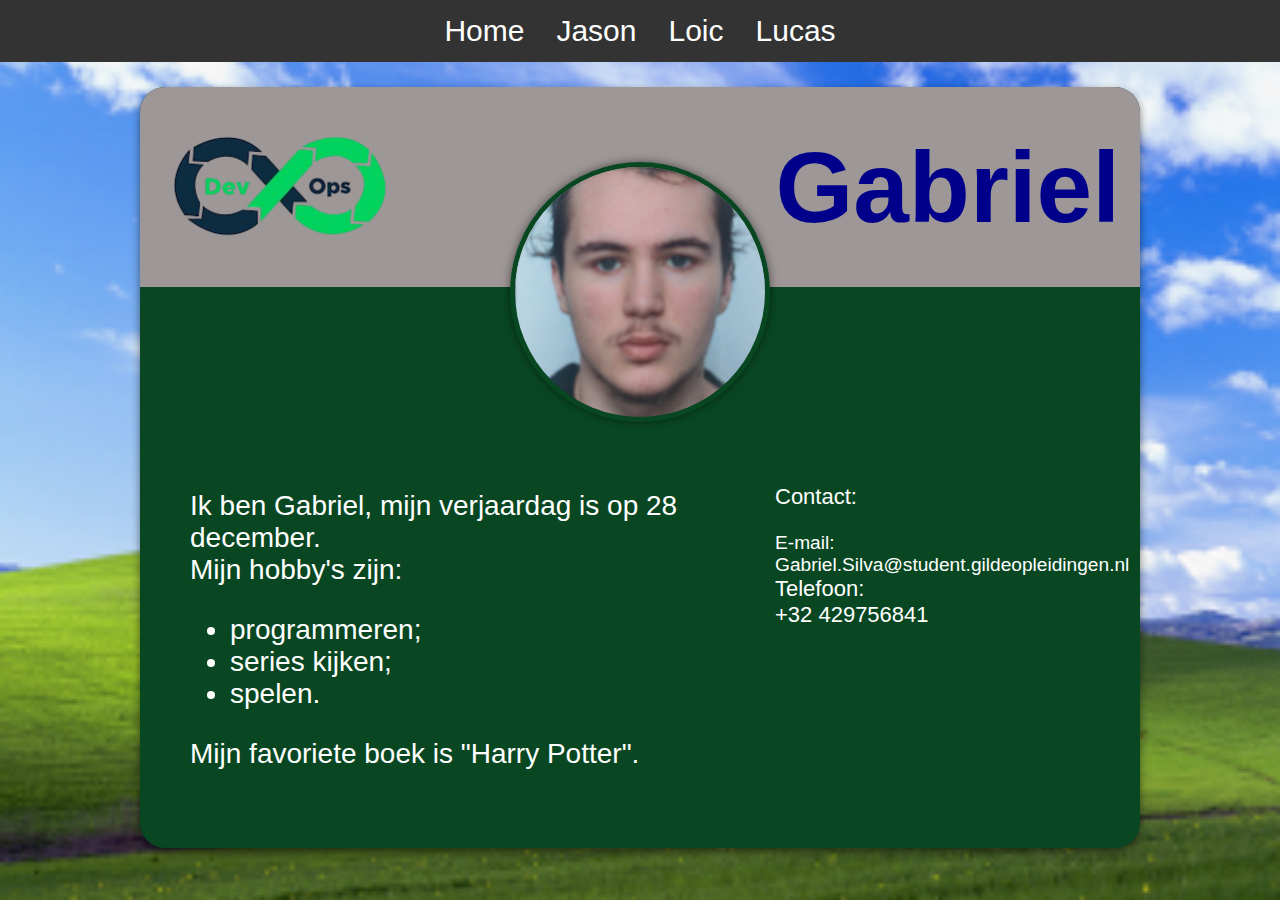
<file: Mensen/Gabriel/gabriel.html>
<!DOCTYPE html>
<html lang="en">
  <head>
    <meta charset="UTF-8" />

    <meta name="viewport" content="width=device-width, initial-scale=1.0" />

    <link rel="stylesheet" href="styles.css" />

    <title>Gabriel</title>
  </head>

  <body>
    <nav class="navbar">
      <ul class="nav-links">
        <li><a href="../../index.html">Home</a></li>

        <li><a href="../Jason/jason.html">Jason</a></li>

        <li><a href="../Loic/loic.html">Loic</a></li>

        <li><a href="../Lucas/lucas.html">Lucas</a></li>
      </ul>
    </nav>

    <div class="grid-container">
      <div class="main_box">
        <div class="main_box_top">
          <img src="Photos/devops.png" alt="DevOps" class="devopslogo" />
          <h1 class="main_box_title">Gabriel</h1>
        </div>
        <img src="Photos/gabriel.png" alt="Gabriel Photo" class="profile_photo" />

        <div class="content-body">
          <div class="text_within_the_box">
            <p>
              Ik ben Gabriel, mijn verjaardag is op 28 december. <br />
              Mijn hobby's zijn:
            </p>

            <ul>
              <li>programmeren;</li>

              <li>series kijken;</li>

              <li>spelen.</li>
            </ul>

            <p>Mijn favoriete boek is "Harry Potter".</p>
          </div>

          <div class="etcinfo">
            <p>Contact:</p>

            <ul>
              <li style="font-size:87%">E-mail: Gabriel.Silva@student.gildeopleidingen.nl</li>

              <li>
                Telefoon:<br />
                +32 429756841
              </li>
            </ul>
          </div>
        </div>
      </div>
    </div>
  </body>
</html>
</file>
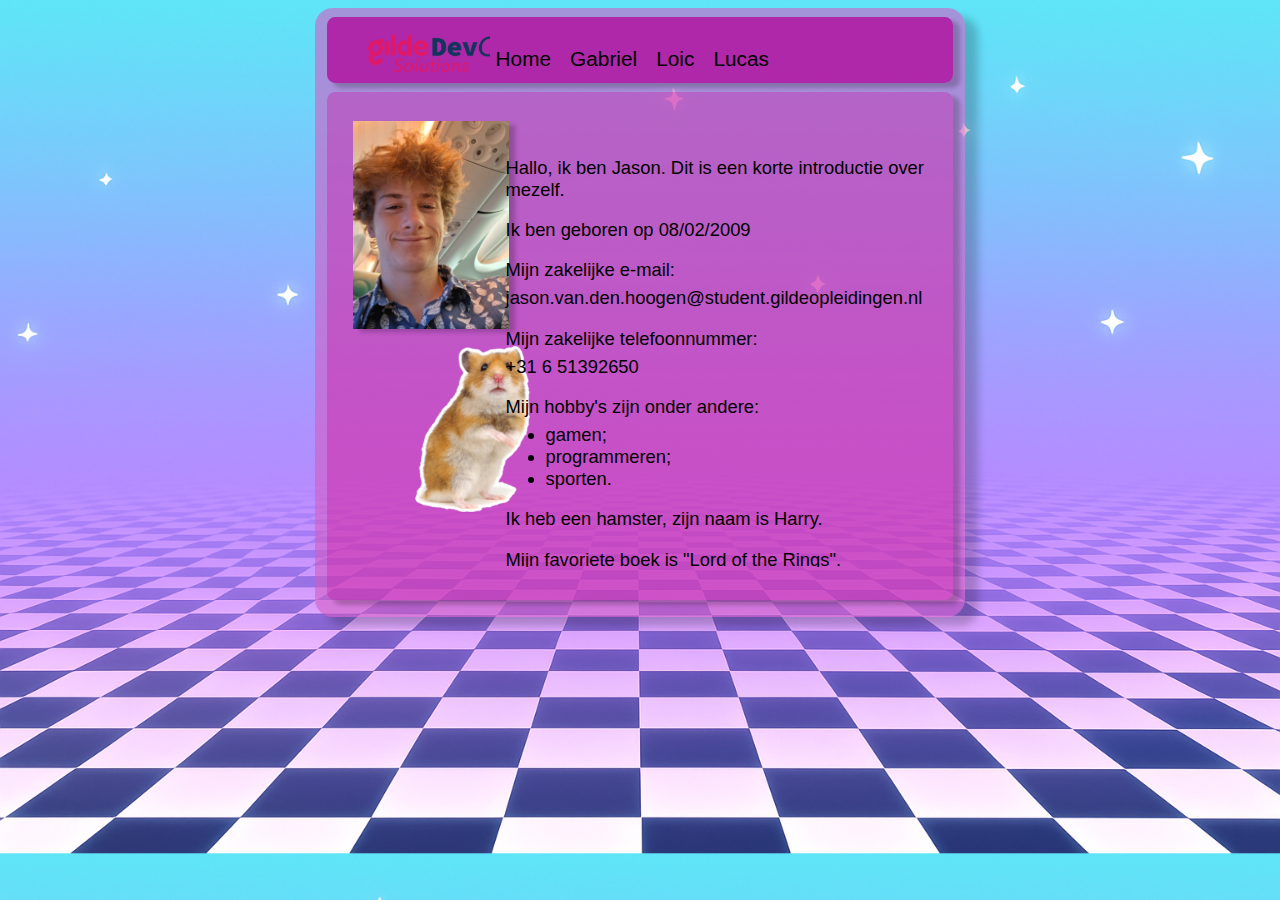
<file: Mensen/Jason/jason.html>
<!DOCTYPE html>

<html>
    <head>
      <meta charset="UTF-8">
      <meta name="viewport" content="width=device-width, initial-scale=1">
      <!-- <link rel="icon" type="image/x-icon" href="static/favicon.ico"> -->
      <link rel="stylesheet" href="styles.css">
        <title>Jason</title>
    </head>
    <body>
      <div class="top">
          <div class="navbar">
            <img src="Photos/logo.png" alt="Gilde devops Logo" class="logo">
            <a class="linktext hub" href="../../index.html">Home</a>
            <a class="linktext" href="../Gabriel/gabriel.html">Gabriel</a>
            <a class="linktext" href="../Loic/loic.html">Loic</a>
            <a class="linktext" href="../Lucas/lucas.html">Lucas</a>
          </div>
          <div class="content">
              <img src="Photos/ikzelf2.jpg" alt="foto van mezelf" class="profile-pic">
              <img src="Photos/hamster.png" alt="foto een hamster" class="hamster-pic">
              <div class="text">
                  <p>Hallo, ik ben Jason. Dit is een korte introductie over mezelf.</p>
                  <p>Ik ben geboren op 08/02/2009</p>
                  <p>Mijn zakelijke e-mail:</p>
                  <p class="linebreakbegone">jason.van.den.hoogen@student.gildeopleidingen.nl</p>
                  <p>Mijn zakelijke telefoonnummer:</p>
                  <p class="linebreakbegone">+31 6 51392650</p>
                  <p>Mijn hobby's zijn onder andere:</p>
                  <ul class="linebreakbegone">
                    <li>gamen;</li>
                    <li>programmeren;</li>
                    <li>sporten.</li>
                  </ul>
                  <p>Ik heb een hamster, zijn naam is Harry.</p>
                  <p>Mijn favoriete boek is "Lord of the Rings".</p>
              </div>
          </div>
      </div>
    </body>
</html>
</file>
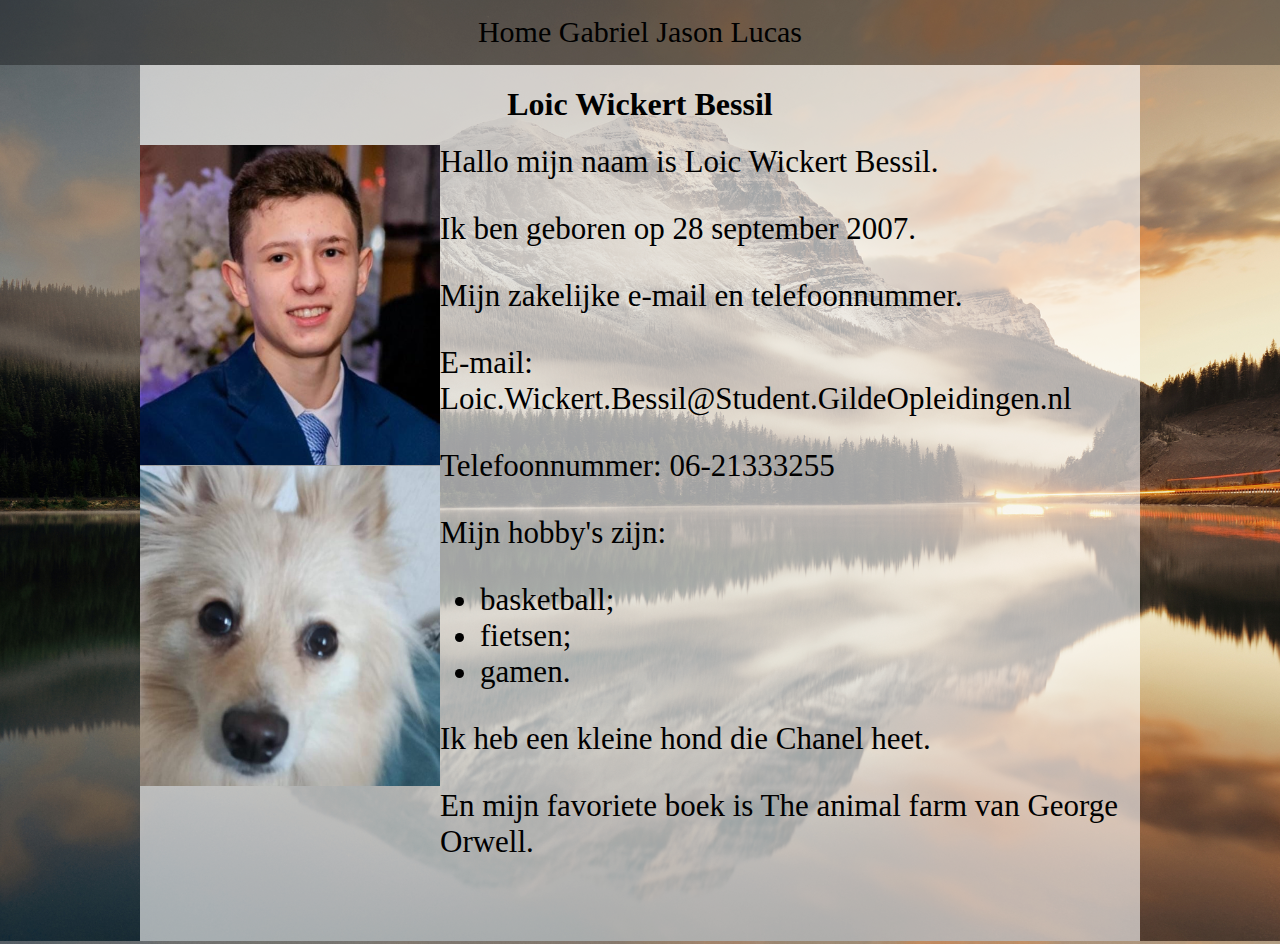
<file: Mensen/Loic/loic.html>
<!DOCTYPE html>
<html lang="en">
<head>
    <meta charset="UTF-8">
    <meta name="viewport" content="width=device-width, initial-scale=1.0">
    <link rel="stylesheet" href="styles.css">
    <title>Loic Wickert Bessil</title>
</head>
</body>
<div class = rodolfo>
    <a href="../../index.html" class="link">Home</a>
    <a href="../Gabriel/gabriel.html" class="link">Gabriel</a>
    <a href="../Jason/jason.html" class="link">Jason</a>
    <a href="../Lucas/Lucas.html" class="link">Lucas</a>
</div>
    <div class="flexgrid">
        <div class="quadrado">
          <h1 class="biden">Loic Wickert Bessil</h1>
           <img src="Photos/eu.jpg" alt="Loic Wickert Bessil" class="morgan">
        <div class="quadrado_grande_dentro">
           <p>Hallo mijn naam is Loic Wickert Bessil.</p>
           <p>Ik ben geboren op 28 september 2007.</p>
           <p>Mijn zakelijke e-mail en telefoonnummer.</p>
              <p>E-mail:<br>Loic.Wickert.Bessil@Student.GildeOpleidingen.nl</p>
                <p>Telefoonnummer: 06-21333255</p>

           <p>Mijn hobby's zijn:</p>
           <ul>
            <li>basketball;</li>
            <li>fietsen;</li>
            <li>gamen.</li>
           </ul>
           <p>Ik heb een kleine hond die Chanel heet.</p>
           <p>En mijn favoriete boek is The animal farm van George Orwell. </p>
        </div>
        <div class="quadrado_pequeno_dentro">
            <img class="dogo" src="Photos/chanel.jpg">
        
        </div>
        </div>
    </div>
</body>
</html>
</file>
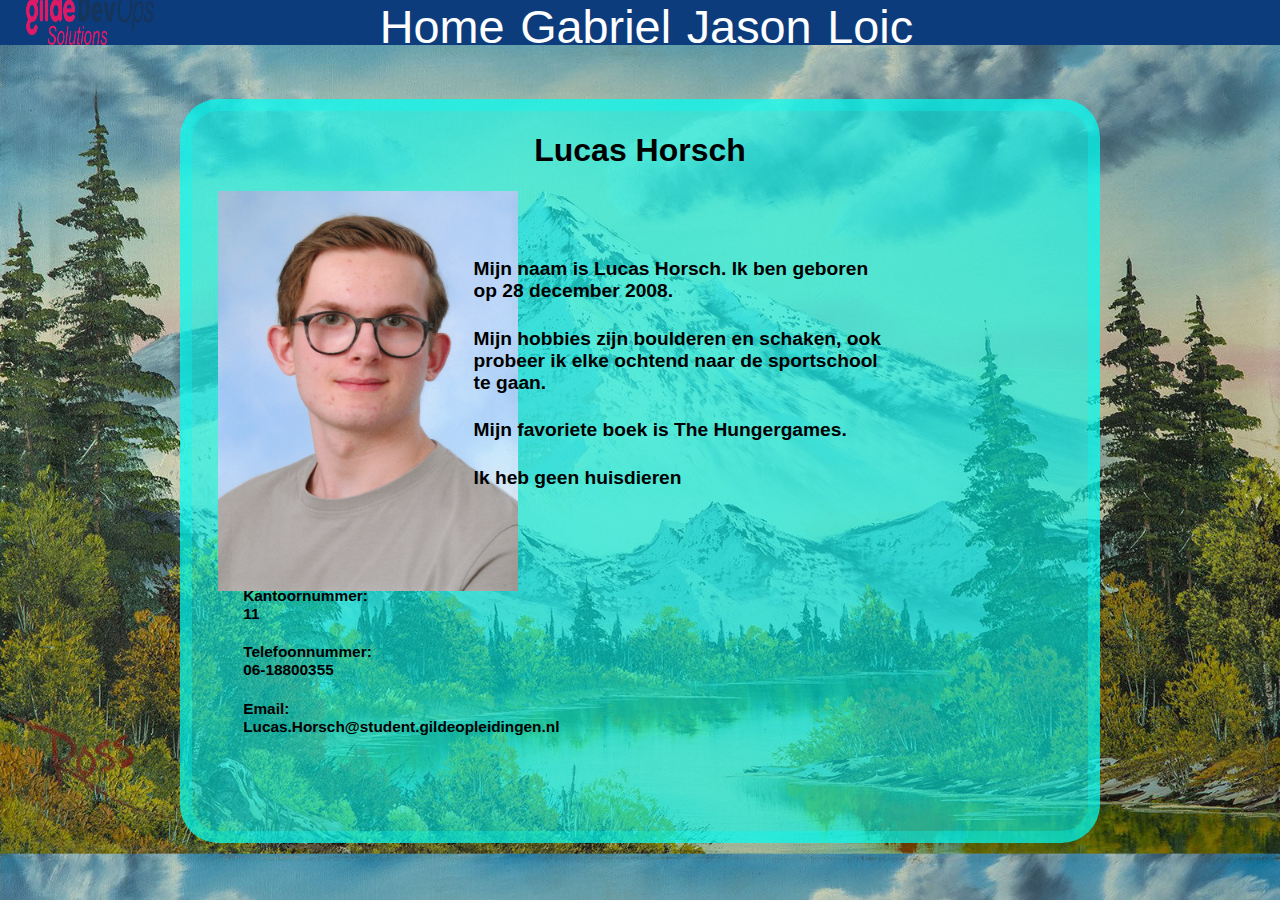
<file: Mensen/Lucas/Lucas.html>
<!DOCTYPE html>
<html lang="en">
  <head>
    <meta charset="UTF-8" />
    <meta name="viewport" content="width=device-width, initial-scale=1.0" />
    <link rel="stylesheet" href="styles.css" />
    <title>Lucas</title>
  </head>

  <body>
    <div class="navbar">
      <a href="../../index.html" class="Link">Home</a>
      <a href="../Gabriel/gabriel.html" class="Link">Gabriel</a>
      <a href="../Jason/jason.html" class="Link">Jason</a>
      <a href="../Loic/loic.html" class="Link">Loic</a>
    </div>
    <img class="logo" src="Photos/logo_gilde-solutions.png" />
    <div class="main">
      <div class="content">
        <h1>Lucas Horsch</h1>
        <img src="Photos/2025 Lucas.jpg" alt="Lucas" class="img"/>
        <div class="text">
          <h4>Mijn naam is Lucas Horsch. Ik ben geboren op 28 december 2008.</h4>
          <h4>Mijn hobbies zijn boulderen en schaken, ook probeer ik elke ochtend naar de sportschool te gaan.</h4>
          <h4>Mijn favoriete boek is The Hungergames.</h4>
          <h4>Ik heb geen huisdieren</h4>
        </div>
        <div class="info">
          <h4>Kantoornummer: <br> 11</h4>
          <h4>Telefoonnummer: <br>06-18800355</h4>
          <h4>Email: <br>Lucas.Horsch@student.gildeopleidingen.nl</h4>
        </div>
      </div>
    </div>
  </body>
</html>
</file>
<file: Mensen/Gabriel/styles.css>
/* --- General and Body --- */
body {
    background-image: url(Photos/background.png);
    background-size: cover; /* Better for responsiveness */
    background-repeat: no-repeat;
    background-attachment: fixed;
    margin: 0;
    font-family: sans-serif;
}

/* --- Navigation Bar --- */
.navbar {
    width: 100%;
    background-color: #333;
}

.nav-links {
    list-style-type: none;
    margin: 0 auto;
    padding: 0;
    display: flex;
    justify-content: center;
    max-width: 1000px;
}

.nav-links > li > a {
    display: block;
    color: white;
    text-align: center;
    padding: 14px 16px;
    text-decoration: none;
    font-size: 30px;
    transition: background-color 0.3s ease;
}

.nav-links > li > a:hover {
    background-color: #111;
}

/* --- Main Layout Containers --- */
.grid-container {
    display: flex;
    justify-content: center;
    padding: 25px 0;
}

.main_box {
    background-color: rgb(9, 71, 35);
    max-width: 1000px; /* Max width constraint */
    width: 90%; /* Responsive width */
    height: auto; /* Auto height based on content */
    border-radius: 25px;
    display: flex;
    flex-direction: column; /* Stack items vertically */
    align-items: center; /* Center items horizontally */
    box-shadow: 0 4px 8px rgba(0, 0, 0, 0.5);
}

.main_box_top {
    background-color: rgb(158, 151, 151);
    width: 100%; /* Take full width of parent */
    height: 200px;
    border-top-left-radius: 25px;
    border-top-right-radius: 25px;
    display: flex;
    justify-content: space-between;
    align-items: center;
    padding: 0 20px;
    box-sizing: border-box; /* Include padding in the width/height */
    overflow: hidden;
}

.devopslogo {
    /* Removed transform */
    max-width: 40%;
    height: 180px;
    object-fit: contain;
    margin-left: -70px; /* Minor adjustment for initial position */
}

.main_box_title {
    /* Removed transform */
    font-size: 100px; /* Reduced font size */
    color: darkblue;
    margin: 0;
    text-align: right;
    flex-grow: 1;
}

.profile_photo {
    /* Centered photo using margins */
    display: block;
    width: 250px;
    height: 250px;
    object-fit: cover;
    margin: -125px auto 40px; /* Pulls photo up, centers, adds bottom margin */
    border-radius: 50%;
    border: 5px solid rgb(9, 71, 35);
    box-shadow: 0 0 10px rgba(0, 0, 0, 0.5);
}

/* --- NEW Content Layout (Flexbox) --- */
.content-body {
    display: flex;
    justify-content: space-between;
    width: 100%;
    padding: 0 50px 50px; /* Added bottom padding to main box content */
    box-sizing: border-box;
    color: white; /* Set text color for content */
}

.text_within_the_box {
    /* Removed absolute positioning */
    width: 60%;
    font-size: 28px;
    padding-right: 20px; /* Space between text and contact info */
}

.etcinfo {
    /* Removed absolute positioning */
    width: 35%;
    font-size: 22px;
}

.etcinfo ul {
    list-style-type: none;
    padding: 0;
}

/* --- Media Queries for Mobile/Small Screens --- */
@media (max-width: 768px) {
    /* 1. Stack the main content columns */
    .content-body {
        flex-direction: column; /* Stack vertically on small screens */
        padding: 20px;
    }

    .text_within_the_box,
    .etcinfo {
        width: 100%; /* Take full width */
        padding-right: 0;
        margin-bottom: 30px;
    }

    .text_within_the_box {
        font-size: 22px;
    }

    /* 2. Adjust header elements */
    .main_box_top {
        flex-direction: column; /* Stack logo and title */
        height: auto;
        padding: 10px 20px;
    }

    .devopslogo {
        max-width: 80%; /* Smaller logo */
        margin: 10px 0;
        height: auto;
    }

    .main_box_title {
        font-size: 60px; /* Smaller title */
        text-align: center;
        padding: 10px 0;
    }

    .profile_photo {
        width: 200px;
        height: 200px;
        margin-top: -100px; /* Adjust pull-up margin */
    }

    /* 3. Adjust Navbar */
    .nav-links > li > a {
        font-size: 20px;
        padding: 10px 12px;
    }
}
</file>
<file: Mensen/Jason/styles.css>
body {
  font-family: Arial, sans-serif;
  /* margin: 0%; */
  background-color: rgb(203, 255, 209);
  background-image: url("Photos/vapor.png");
  background-size: cover;
  /* cursor: url('Normal\ Select.png'), auto; */
  overflow: hidden;
}

.top { /* hier doet dit ...*/
  background-color: rgba(210, 92, 196, 0.587);
  padding: 1vh;
  border-radius: 2vh;
  box-shadow: 1vw 1vh 1vh rgba(0, 0, 0, 0.207);
  width: 50%;
  height: 70%;
  margin: 0 auto;
  backdrop-filter: blur(15%);
  -webkit-backdrop-filter: blur(2%);
  overflow: hidden;
}
.navbar {
  background-color: rgba(178, 14, 156, 0.8);
  padding: 1.38vh;
  border-radius: 0.92vh;
  box-shadow: 0.52vw 0.46vh 0.46vh rgba(0, 0, 0, 0.207);
  width: 95%;
  height: 4.63vh;
  margin: 0vw auto;
  text-align: left;
  align-items: center;
  font-size: 2.31vh;
  overflow: hidden;
}

.linktext {
  margin-right: 1.04vw;
  color: #000000;
  text-decoration: none;
  font-family: Verdana, Geneva, Tahoma, sans-serif;
}
.logo {
  /* background-color: black; */
  object-position: left;
  object-fit: cover;
  width: 15.63vw;
  height: 9.26vh;
  vertical-align: middle;
  /* margin-right: -100px; */
  margin-left: -3.91vw;
  margin-top: -2.31vh;
}

.content {
  background-color: rgba(203, 16, 157, 0.328);
  padding: 1.38vh;
  border-radius: 0.92vh;
  box-shadow: 0.52vw 0.46vh 0.46vh rgba(0, 0, 0, 0.207);
  /* outline: 2px solid rgba(0, 0, 0, 0.207); */
  width: 95%;
  height: 53.7vh;
  margin: 0.92vh auto;
  font-size: 2.04vh;
  overflow-y: auto;
  overflow: hidden;
}

.profile-pic {
  height: 23.15vh;
  /* border-radius: 50%; */
  margin: 1.85vh auto;
  margin-left: 1.04vw;
  box-shadow: 0.52vw 0.46vh 0.46vh rgba(0, 0, 0, 0.207);
  /* border: 3px solid rgba(0, 0, 0, 0.207); */
}

.text {
  background-color: rgba(203, 16, 156, 0);
  padding: 1.38vh;
  border-radius: 0.92vh;
  box-shadow: 0.52vw 0.46vh 0.46vh rgba(0, 0, 0, 0);

  /* outline: 2px solid rgba(0, 0, 0, 0.207); */
  width: 70%;
  height: 46.3vh;
  margin: -25vh auto;
  margin-left: 11.98vw;
  overflow-y: auto;
  font-family: Verdana, Geneva, Tahoma, sans-serif;
  overflow: hidden;
}

.linebreakbegone {
  margin-top: -1.38vh;
}

.hamster-pic {
  height: 18.52vh;
  /* border-radius: 50%; */
  margin: -18.52vh auto;
  margin-left: -7.81vw;
  /* position: 400px; */
  /* box-shadow: 10px 5px 5px rgba(0, 0, 0, 0.207); */
  /* border: 3px solid rgba(0, 0, 0, 0.207); */
}
</file>
<file: Mensen/Loic/styles.css>
body{
    margin: 0;
    background-size: cover;
    background-image: url(Photos/nunsei2.jpg);
    font-family: Georgia, 'Times New Roman', Times, serif;
    background-color: cornflowerblue;   
    
}

.flexgrid{
    display : flex;
    justify-content: center;
    align-items: center;
}

.quadrado{
    background-color: rgba(255, 255, 255, 0.616);
    width: 1000px;
    height: 876px;
}
.biden{
    text-align: center;
}
.morgan {
    height: 320px;
    width: 300px;
    margin-left: 0px;
    margin-bottom: -15px;
}
.quadrado_grande_dentro{
    position: relative;
    background-color: rgba(255, 255, 255, 0);
    height: 800px;
    width: 700px;
    transform: translate(300px, -341px);
    font-size: 31px;
}
.quadrado_pequeno_dentro{
    position: relative;
    /* background-color: rgba(0, 0, 0, 0.225); */
    height: 481px;
    width: 300px;
    transform: translate(0px, -869px);
    font-size: 20px;
}
.dogo{
    height: 320px;
    width: 300px;
    transform: translate(0px, 50px);
}
.rodolfo{
    background-color: rgba(5, 5, 5, 0.356);
    height: 50px;
    width: 100%;
    text-align: center;
    font-size: 30px;
    padding-top: 15px;
}  
.link {
  text-decoration: none;
  color: rgb(0, 0, 0);
  overflow: hidden;
}
</file>
<file: Mensen/Lucas/styles.css>
html{
    font-size: 65%;
}

.navbar {
    background-color :rgb(13, 60, 125);
    overflow :hidden; 
    text-align: center;
    height: 5vh;
}

.Link {
    text-decoration: none;
    color :rgb(255, 255, 255);
    font-size :4.5rem;
    margin-left: 1vw;
}

.Link:hover {
    background-color :rgb(255, 255, 255);
    color :rgb(0, 0, 0);
    transition-duration: 0.4s;
}
body {
    margin: 0;
    font-family: Arial, Helvetica, sans-serif;
    background-image: url(Photos/background.jpg);
    background-size: cover;
}

h1 {
    text-align: center;
    font-size: 2.5vw;
}

h4 {
    margin-left: 2vw; 
}

.main {
    /* background-color: rgb(4, 0, 255); */
    display: flex;
    justify-content: center;
    align-items: center;
}

.content {
    background-color: rgba(0, 255, 242, 0.575);
    height: 80vh;
    width : 70vw;
    border-radius: 3vw;
    margin-top: 6vh;
    border: 1vw solid rgba(0, 255, 242, 0.329);
}

.img {
    margin-left: 2vw;
    margin-bottom: 2vh;
    width: 300px;
    height: 400px;
}

.text {
    margin-left: 2vw;
    height: 15vh;
    width: 35vw;
    margin-left: 20vw;
    margin-top: -42vh;
    font-size: 1.5vw;
}

.info {
    height: 20vh;
    width: 18vw;
    margin-left: 2vw;
    margin-top: 21.5vh;
    font-size: 1.2vw;
}

.logo {
    height: 6vh;
    width: 10vw;
    float: left;
    margin-top: -6vh;
    margin-left: 2vw;
}
</file>
